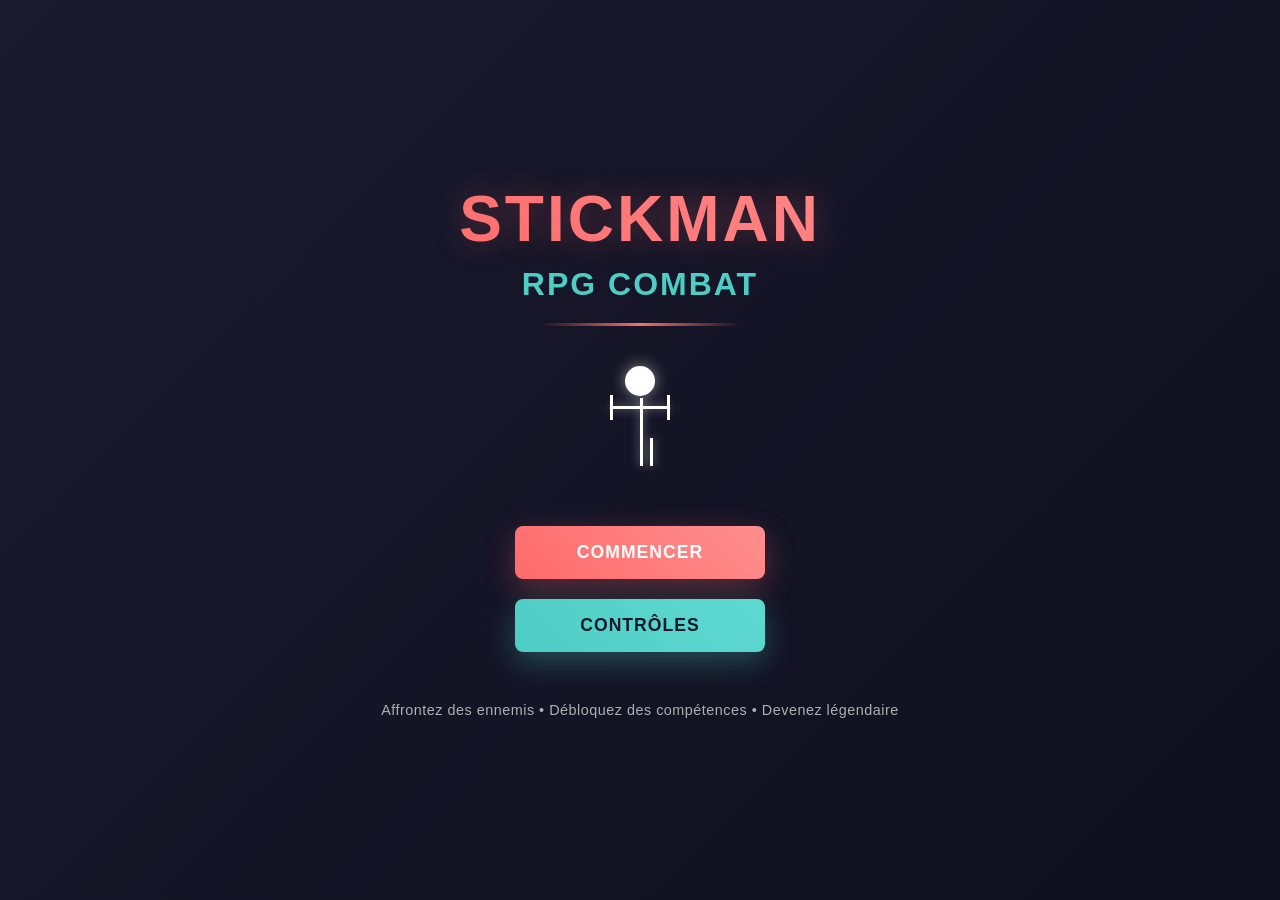
<file: Index.html>
<!DOCTYPE html>
<html lang="fr">
<head>
    <meta charset="UTF-8">
    <meta name="viewport" content="width=device-width, initial-scale=1.0">
    <title>Stickman RPG Combat</title>
    <link rel="stylesheet" href="./styles/Menu.css">
</head>
<body>
    <div id="homeScreen" class="screen active">
        <div class="home-container">
            <div class="game-title">
                <h1>STICKMAN</h1>
                <h2>RPG COMBAT</h2>
                <div class="title-decoration"></div>
            </div>
            <div class="stickman-hero">
                <div class="stickman">
                    <div class="head"></div>
                    <div class="body"></div>
                    <div class="arms">
                        <div class="arm left"></div>
                        <div class="arm right"></div>
                    </div>
                    <div class="legs">
                        <div class="leg left"></div>
                        <div class="leg right"></div>
                    </div>
                </div>
            </div>
            <div class="menu-buttons">
                <button id="startBtn" class="btn btn-primary"><span>COMMENCER</span></button>
                <button id="instructionsBtn" class="btn btn-secondary"><span>CONTRÔLES</span></button>
            </div>
            <div class="footer-text">
                <p>Affrontez des ennemis • Débloquez des compétences • Devenez légendaire</p>
            </div>
        </div>
    </div>

    <div id="mainMenu" class="screen">
        <div class="menu-container">
            <h1>MENU PRINCIPAL</h1>
            <div class="menu-options">
                <button id="resumeBtn"   class="btn btn-primary">Reprendre</button>
                <button id="campaignBtn" class="btn btn-primary">Campagne</button>
                <button id="newGameBtn"  class="btn btn-primary">Nouvelle Partie</button>
                <button id="skillsBtn"   class="btn btn-secondary">Compétences</button>
                <button id="backToHomeBtn" class="btn btn-secondary">Accueil</button>
            </div>
        </div>
    </div>

    <div id="instructionsScreen" class="screen">
        <div class="instructions-container">
            <h1>CONTRÔLES</h1>
            <div class="instructions-content">
                <div class="instruction-item">
                    <h3>Déplacement</h3>
                    <p>Flèches ← → ou Q / D</p>
                </div>
                <div class="instruction-item">
                    <h3>Attaque corps à corps</h3>
                    <p>A ou Espace</p>
                </div>
                <div class="instruction-item">
                    <h3>Projectile</h3>
                    <p>E</p>
                </div>
                <div class="instruction-item">
                    <h3>Défense</h3>
                    <p>S (maintenir)</p>
                </div>
            </div>
            <button id="backFromInstructionsBtn" class="btn btn-secondary">Retour</button>
        </div>
    </div>

    <div id="levelsScreen" class="screen">
        <div class="levels-container">
            <h1>CHOISIR UN NIVEAU</h1>
            <div id="levels-grid" class="levels-grid"></div>
            <button id="backFromLevelsBtn" class="btn btn-secondary">Retour</button>
        </div>
    </div>

    <script type="module" src="./scripts/Menu.js"></script>
</body>
</html>
</file>
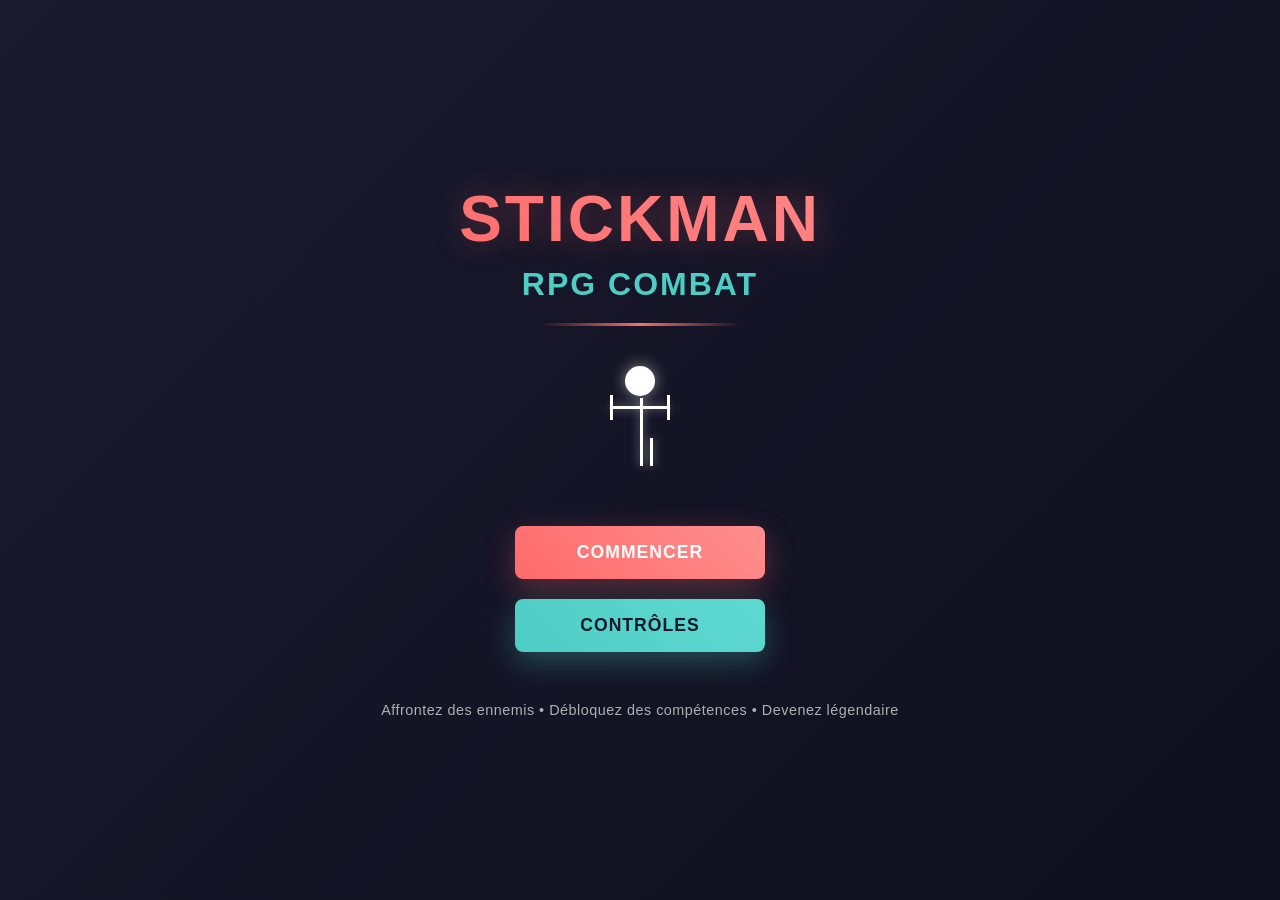
<file: index.html>
<!DOCTYPE html>
<html lang="fr">
<head>
    <meta charset="UTF-8">
    <meta name="viewport" content="width=device-width, initial-scale=1.0">
    <title>Stickman RPG Combat</title>
    <link rel="stylesheet" href="./styles/main.css">
</head>
<body>
    <div id="homeScreen" class="screen active">
        <div class="home-container">
            <div class="game-title">
                <h1>STICKMAN</h1>
                <h2>RPG COMBAT</h2>
                <div class="title-decoration"></div>
            </div>
            <div class="stickman-hero">
                <div class="stickman">
                    <div class="head"></div>
                    <div class="body"></div>
                    <div class="arms">
                        <div class="arm left"></div>
                        <div class="arm right"></div>
                    </div>
                    <div class="legs">
                        <div class="leg left"></div>
                        <div class="leg right"></div>
                    </div>
                </div>
            </div>
            <div class="menu-buttons">
                <button id="startBtn" class="btn btn-primary"><span>COMMENCER</span></button>
                <button id="instructionsBtn" class="btn btn-secondary"><span>CONTRÔLES</span></button>
            </div>
            <div class="footer-text">
                <p>Affrontez des ennemis • Débloquez des compétences • Devenez légendaire</p>
            </div>
        </div>
    </div>

    <div id="mainMenu" class="screen">
        <div class="menu-container">
            <h1>MENU PRINCIPAL</h1>
            <div class="menu-options">
                <button id="resumeBtn"   class="btn btn-primary">Reprendre</button>
                <button id="campaignBtn" class="btn btn-primary">Campagne</button>
                <button id="newGameBtn"  class="btn btn-primary">Nouvelle Partie</button>
                <button id="skillsBtn"   class="btn btn-secondary">Compétences</button>
                <button id="backToHomeBtn" class="btn btn-secondary">Accueil</button>
            </div>
        </div>
    </div>

    <div id="instructionsScreen" class="screen">
        <div class="instructions-container">
            <h1>CONTRÔLES</h1>
            <div class="instructions-content">
                <div class="instruction-item">
                    <h3>Déplacement</h3>
                    <p>Flèches ← → ou Q / D</p>
                </div>
                <div class="instruction-item">
                    <h3>Attaque corps à corps</h3>
                    <p>A ou Espace</p>
                </div>
                <div class="instruction-item">
                    <h3>Projectile</h3>
                    <p>E</p>
                </div>
                <div class="instruction-item">
                    <h3>Défense</h3>
                    <p>S (maintenir)</p>
                </div>
            </div>
            <button id="backFromInstructionsBtn" class="btn btn-secondary">Retour</button>
        </div>
    </div>

    <div id="levelsScreen" class="screen">
        <div class="levels-container">
            <h1>CHOISIR UN NIVEAU</h1>
            <div id="levels-grid" class="levels-grid"></div>
            <button id="backFromLevelsBtn" class="btn btn-secondary">Retour</button>
        </div>
    </div>

    <script type="module" src="./scripts/main.js"></script>
</body>
</html>
</file>
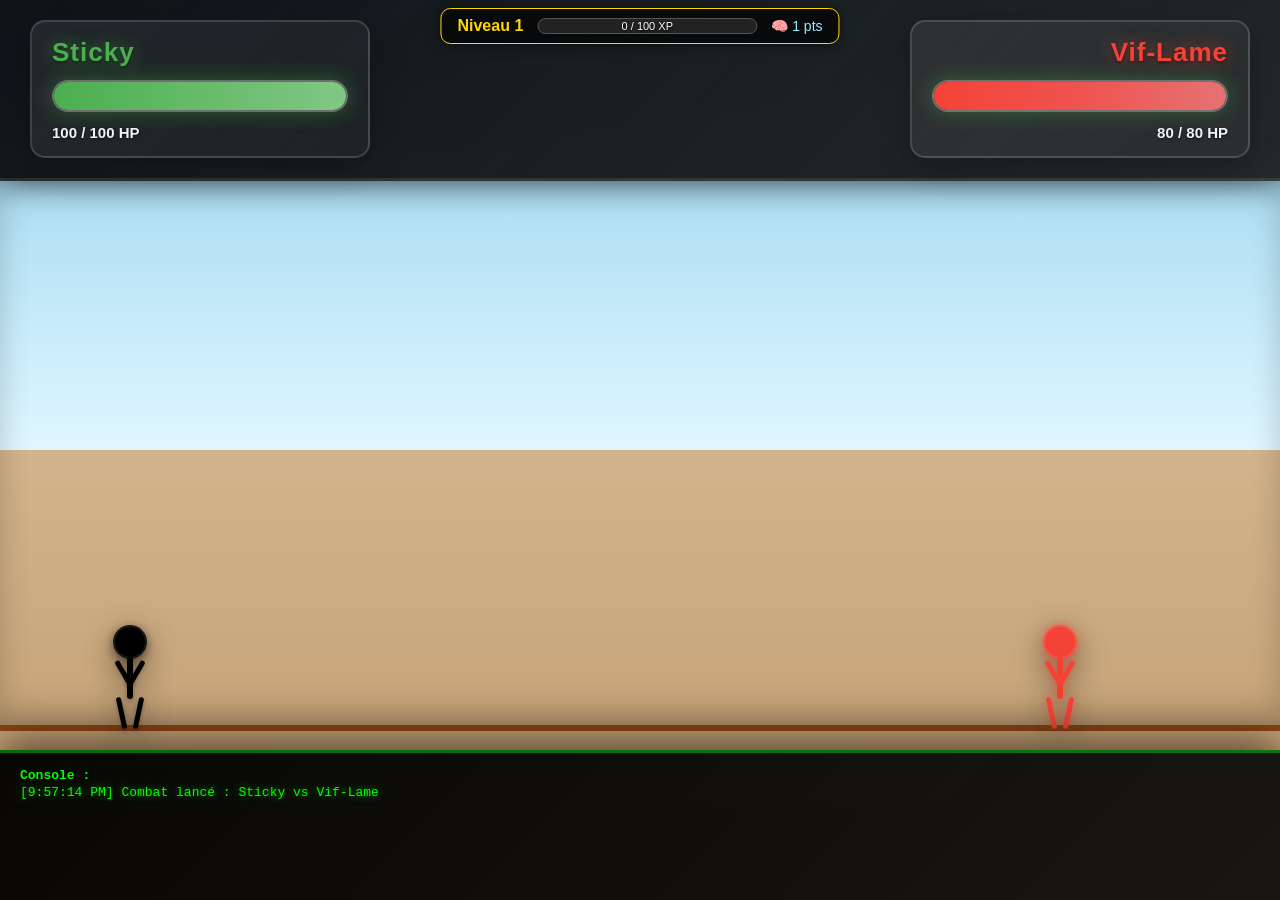
<file: Fight.html>
<!DOCTYPE html>
<html lang="fr">
<head>
    <meta charset="UTF-8">
    <meta name="viewport" content="width=device-width, initial-scale=1.0">
    <title>Stickman RPG - Combat Arena</title>
    <link rel="stylesheet" href="./styles/Fight.css">
</head>
<body>
    <!-- ===== HUD du joueur (NIVEAU + XP) ===== -->
    <!-- Toujours visible pendant le combat → feedback RPG immédiat -->
    <div id="rpg-hud">
        <div class="rpg-level">Niveau <span id="rpg-level-num">1</span></div>
        <div class="rpg-xp-container" title="Expérience">
            <div id="rpg-xp-bar" class="rpg-xp-bar"></div>
            <div id="rpg-xp-text" class="rpg-xp-text">0 / 100 XP</div>
        </div>
        <div class="rpg-points">🧠 <span id="rpg-points-num">1</span> pts</div>
    </div>

    <!-- HUD de combat (PV) -->
    <div id="combat-hud">
        <div class="player-info">
            <h2 id="player-name">Sticky</h2>
            <div class="health-bar-container">
                <div id="player-health-bar" class="health-bar"></div>
            </div>
            <p id="player-hp-text">100 / 100 HP</p>
        </div>
        <div class="enemy-info">
            <h2 id="enemy-name">Ennemi</h2>
            <div class="health-bar-container">
                <div id="enemy-health-bar" class="health-bar"></div>
            </div>
            <p id="enemy-hp-text">100 / 100 HP</p>
        </div>
    </div>

    <!-- Arène -->
    <div id="arena">
        <div id="player-character" class="character">
            <div class="stickman">
                <div class="head"></div>
                <div class="body"></div>
                <div class="arm-left"></div>
                <div class="arm-right"></div>
                <div class="leg-left"></div>
                <div class="leg-right"></div>
            </div>
        </div>
        <div id="enemy-character" class="character enemy">
            <div class="stickman">
                <div class="head"></div>
                <div class="body"></div>
                <div class="arm-left"></div>
                <div class="arm-right"></div>
                <div class="leg-left"></div>
                <div class="leg-right"></div>
            </div>
        </div>
        <div id="projectiles-container"></div>
    </div>

    <!-- Console de debug -->
    <div id="debug-console">
        <h4>Console :</h4>
        <div id="console-output"></div>
    </div>

    <script type="module" src="./scripts/Bullring.js"></script>
</body>
</html>
</file>
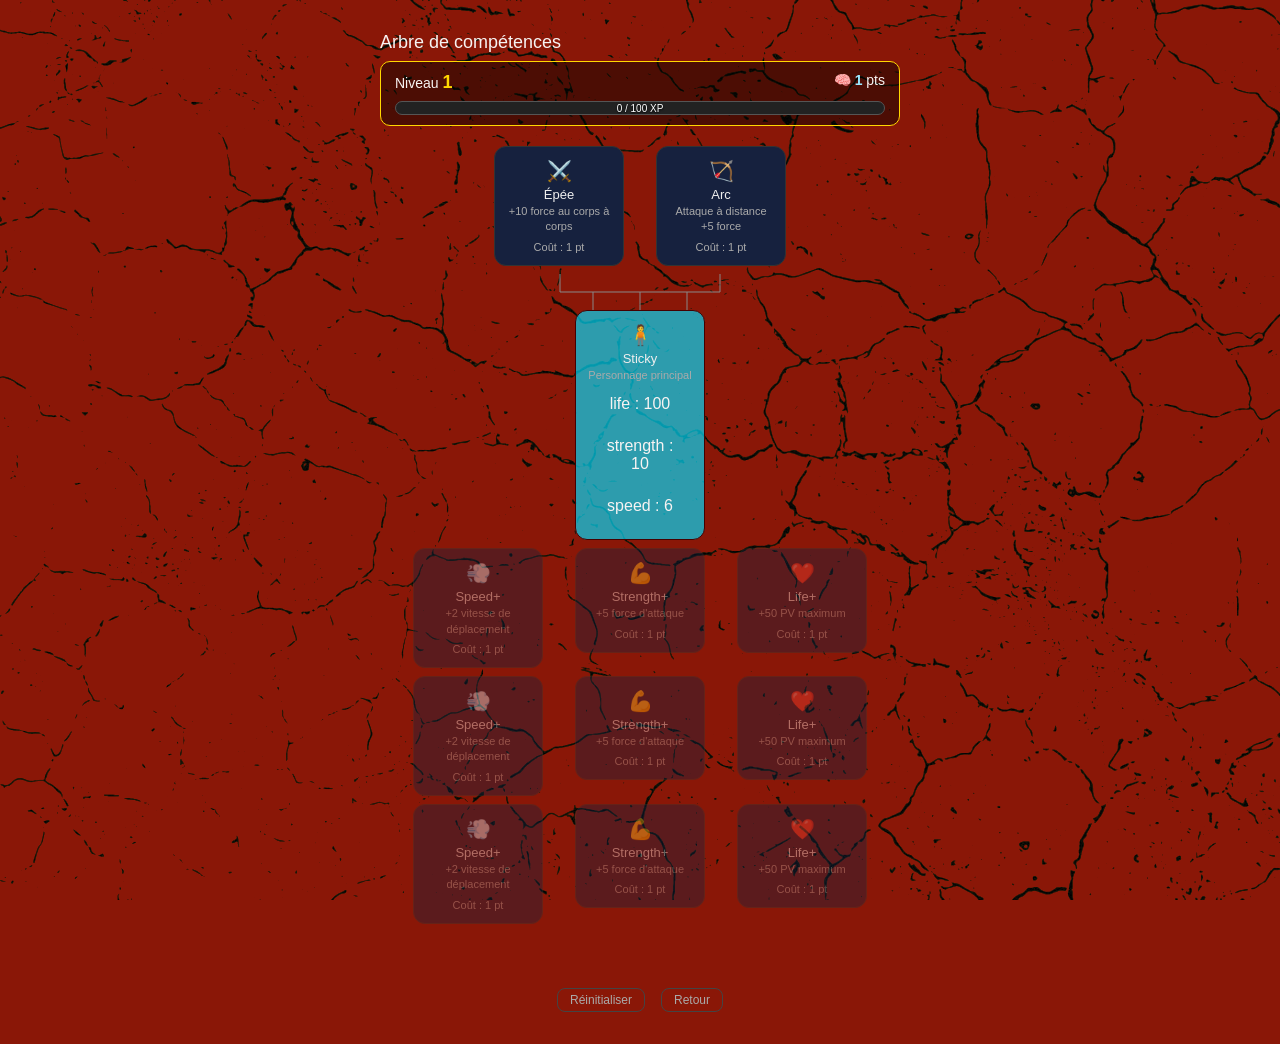
<file: Skills.html>
<!DOCTYPE html>
<html lang="fr">
<head>
    <meta charset="UTF-8">
    <title>Arbre de compétences</title>
    <link rel="stylesheet" href="./styles/Skills.css">
</head>
<body>
    <div class="skill-tree">
        <h2>Arbre de compétences</h2>

        <!-- ===== Bandeau RPG : Niveau + barre d'XP + points ===== -->
        <div class="rpg-status">
            <div class="rpg-status-line">
                <span class="rpg-status-level">Niveau <b id="status-level">1</b></span>
                <span class="rpg-status-pts">🧠 <b id="pts-display">1</b> pts</span>
            </div>
            <div class="rpg-status-xp">
                <div id="status-xp-bar" class="rpg-status-xp-bar"></div>
                <div id="status-xp-text" class="rpg-status-xp-text">0 / 100 XP</div>
            </div>
        </div>

        <div class="row">
            <div class="node">
                <div class="card card-epee" id="card-epee" onclick="tryUnlock('epee')">
                    <div class="card-icon">⚔️</div>
                    <div class="card-name">Épée</div>
                    <div class="card-desc">+10 force au corps à corps</div>
                    <div class="card-cost cost-epee" id="cost-epee">Coût : 1 pt</div>
                </div>
            </div>
            <div class="node">
                <div class="card card-arc" id="card-arc" onclick="tryUnlock('arc')">
                    <div class="card-icon">🏹</div>
                    <div class="card-name">Arc</div>
                    <div class="card-desc">Attaque à distance +5 force</div>
                    <div class="card-cost cost-arc" id="cost-arc">Coût : 1 pt</div>
                </div>
            </div>
        </div>

        <svg class="svg-conn" width="320" height="36" viewBox="0 0 320 36">
            <line x1="80"  y1="0"  x2="80"  y2="18" stroke="#888" stroke-width="1"/>
            <line x1="240" y1="0"  x2="240" y2="18" stroke="#888" stroke-width="1"/>
            <line x1="80"  y1="18" x2="113" y2="18" stroke="#888" stroke-width="1"/>
            <line x1="207" y1="18" x2="240" y2="18" stroke="#888" stroke-width="1"/>
            <line x1="113" y1="18" x2="113" y2="36" stroke="#888" stroke-width="1"/>
            <line x1="160" y1="18" x2="160" y2="36" stroke="#888" stroke-width="1"/>
            <line x1="207" y1="18" x2="207" y2="36" stroke="#888" stroke-width="1"/>
            <line x1="113" y1="18" x2="207" y2="18" stroke="#888" stroke-width="1"/>
        </svg>

        <div class="row">
            <div class="node">
                <div class="card player" id="card-player">
                    <div class="card-icon">🧍</div>
                    <div class="card-name" id="player-name"></div>
                    <div class="card-desc">Personnage principal</div>
                    <div class="card-stat">life : <span id="player-life"></span></div>
                    <div class="card-stat">strength : <span id="player-strength"></span></div>
                    <div class="card-stat">speed : <span id="player-speed"></span></div>
                </div>
            </div>
        </div>

        <div class="row">
            <div class="node">
                <div class="card locked card-speed1" onclick="tryUnlock('speed1')">
                    <div class="card-icon">💨</div>
                    <div class="card-name">Speed+</div>
                    <div class="card-desc">+2 vitesse de déplacement</div>
                    <div class="card-cost cost-speed1">Coût : 1 pt</div>
                </div>
            </div>
            <div class="node">
                <div class="card locked card-strength1" onclick="tryUnlock('strength1')">
                    <div class="card-icon">💪</div>
                    <div class="card-name">Strength+</div>
                    <div class="card-desc">+5 force d'attaque</div>
                    <div class="card-cost cost-strength1">Coût : 1 pt</div>
                </div>
            </div>
            <div class="node">
                <div class="card locked card-life1" onclick="tryUnlock('life1')">
                    <div class="card-icon">❤️</div>
                    <div class="card-name">Life+</div>
                    <div class="card-desc">+50 PV maximum</div>
                    <div class="card-cost cost-life1">Coût : 1 pt</div>
                </div>
            </div>
        </div>

        <div class="row">
            <div class="node">
                <div class="card locked card-speed2" onclick="tryUnlock('speed2')">
                    <div class="card-icon">💨</div>
                    <div class="card-name">Speed+</div>
                    <div class="card-desc">+2 vitesse de déplacement</div>
                    <div class="card-cost cost-speed2">Coût : 1 pt</div>
                </div>
            </div>
            <div class="node">
                <div class="card locked card-strength2" onclick="tryUnlock('strength2')">
                    <div class="card-icon">💪</div>
                    <div class="card-name">Strength+</div>
                    <div class="card-desc">+5 force d'attaque</div>
                    <div class="card-cost cost-strength2">Coût : 1 pt</div>
                </div>
            </div>
            <div class="node">
                <div class="card locked card-life2" onclick="tryUnlock('life2')">
                    <div class="card-icon">❤️</div>
                    <div class="card-name">Life+</div>
                    <div class="card-desc">+50 PV maximum</div>
                    <div class="card-cost cost-life2">Coût : 1 pt</div>
                </div>
            </div>
        </div>

        <div class="row">
            <div class="node">
                <div class="card locked card-speed3" onclick="tryUnlock('speed3')">
                    <div class="card-icon">💨</div>
                    <div class="card-name">Speed+</div>
                    <div class="card-desc">+2 vitesse de déplacement</div>
                    <div class="card-cost cost-speed3">Coût : 1 pt</div>
                </div>
            </div>
            <div class="node">
                <div class="card locked card-strength3" onclick="tryUnlock('strength3')">
                    <div class="card-icon">💪</div>
                    <div class="card-name">Strength+</div>
                    <div class="card-desc">+5 force d'attaque</div>
                    <div class="card-cost cost-strength3">Coût : 1 pt</div>
                </div>
            </div>
            <div class="node">
                <div class="card locked card-life3" onclick="tryUnlock('life3')">
                    <div class="card-icon">❤️</div>
                    <div class="card-name">Life+</div>
                    <div class="card-desc">+50 PV maximum</div>
                    <div class="card-cost cost-life3">Coût : 1 pt</div>
                </div>
            </div>
        </div>
        <div class="msg" id="msg"></div>
            <div style="text-align:center; display:flex; gap:1rem; justify-content:center; margin-top:1rem;">
                <button class="reset-btn" onclick="resetTree()">Réinitialiser</button>
                <button class="reset-btn" onclick="window.location.href='./Index.html'">Retour</button>
            </div>
    </div>

    <script type="module" src="./scripts/Skills_shadow.js"></script>
</body>
</html>
</file>
<file: styles/Menu.css>
* {
    margin: 0;
    padding: 0;
    box-sizing: border-box;
}

:root {
    --primary-color: #ff6b6b;
    --secondary-color: #4ecdc4;
    --dark-bg: #1a1a2e;
    --darker-bg: #0f0f1e;
    --text-light: #ffffff;
    --text-gray: #b0b0b0;
    --success-color: #51cf66;
    --danger-color: #ff6b6b;
    --transition: all 0.3s cubic-bezier(0.25, 0.46, 0.45, 0.94);
}

html, body {
    width: 100%;
    height: 100%;
    overflow: hidden;
    font-family: 'Arial', sans-serif;
    background: linear-gradient(135deg, var(--dark-bg) 0%, var(--darker-bg) 100%);
    color: var(--text-light);
}

/* SYSTÈME D'ÉCRANS */
.screen {
    position: fixed;
    top: 0;
    left: 0;
    width: 100%;
    height: 100%;
    display: none;
    justify-content: center;
    align-items: center;
    background: linear-gradient(135deg, var(--dark-bg) 0%, var(--darker-bg) 100%);
    z-index: 10;
}

.screen.active {
    display: flex;
}

/* ÉCRAN D'ACCUEIL */
.home-container {
    text-align: center;
    animation: fadeInDown 0.8s ease-out;
}

.game-title {
    margin-bottom: 40px;
}

.game-title h1 {
    font-size: 4rem;
    font-weight: 900;
    background: linear-gradient(45deg, #ff6b6b, #ff8e8e);
    -webkit-background-clip: text;
    -webkit-text-fill-color: transparent;
    background-clip: text;
    text-shadow: 0 0 30px rgba(255, 107, 107, 0.3);
    letter-spacing: 3px;
    animation: pulse 2s ease-in-out infinite;
}

.game-title h2 {
    font-size: 2rem;
    color: var(--secondary-color);
    letter-spacing: 2px;
    margin-top: 10px;
    font-weight: 700;
}

.title-decoration {
    width: 200px;
    height: 3px;
    background: linear-gradient(90deg, transparent, var(--primary-color), transparent);
    margin: 20px auto;
    animation: slideRight 1s ease-out;
}

/* STICKMAN ANIMATION */
.stickman-hero {
    margin: 30px 0 40px 0;
    display: flex;
    justify-content: center;
}

.stickman {
    position: relative;
    width: 80px;
    height: 120px;
}

.stickman .head {
    position: absolute;
    width: 30px;
    height: 30px;
    background: var(--text-light);
    border-radius: 50%;
    top: 0;
    left: 25px;
    box-shadow: 0 0 15px rgba(255, 255, 255, 0.5);
}

.stickman .body {
    position: absolute;
    width: 3px;
    height: 40px;
    background: var(--text-light);
    top: 32px;
    left: 40px;
    box-shadow: 0 0 10px rgba(255, 255, 255, 0.5);
}

.stickman .arms {
    position: absolute;
    width: 60px;
    height: 3px;
    background: var(--text-light);
    top: 40px;
    left: 10px;
    box-shadow: 0 0 10px rgba(255, 255, 255, 0.5);
}

.stickman .arm {
    position: absolute;
    width: 3px;
    height: 25px;
    background: var(--text-light);
    top: -11px;
}

.stickman .arm.left {
    left: 0;
    transform-origin: center top;
    animation: armSwingLeft 1s ease-in-out infinite;
}

.stickman .arm.right {
    right: 0;
    transform-origin: center top;
    animation: armSwingRight 1s ease-in-out infinite;
}

.stickman .legs {
    position: absolute;
    top: 72px;
    left: 40px;
}

.stickman .leg {
    position: absolute;
    width: 3px;
    height: 28px;
    background: var(--text-light);
    left: 0;
    box-shadow: 0 0 10px rgba(255, 255, 255, 0.5);
}

.stickman .leg.left {
    transform-origin: top center;
    animation: legKickLeft 1s ease-in-out infinite;
}

.stickman .leg.right {
    left: 10px;
    transform-origin: top center;
    animation: legKickRight 1s ease-in-out infinite;
}

/* Animation des membres */
@keyframes armSwingLeft {
    0%, 100% { transform: rotate(0deg); }
    50% { transform: rotate(-35deg); }
}

@keyframes armSwingRight {
    0%, 100% { transform: rotate(0deg); }
    50% { transform: rotate(35deg); }
}

@keyframes legKickLeft {
    0%, 100% { transform: rotate(0deg); }
    50% { transform: rotate(-20deg); }
}

@keyframes legKickRight {
    0%, 100% { transform: rotate(0deg); }
    50% { transform: rotate(20deg); }
}

/* BOUTONS */
.menu-buttons {
    margin: 40px 0;
    display: flex;
    flex-direction: column;
    gap: 20px;
    align-items: center;
}

.btn {
    padding: 16px 40px;
    font-size: 1.1rem;
    font-weight: 700;
    border: none;
    border-radius: 8px;
    cursor: pointer;
    transition: var(--transition);
    letter-spacing: 1px;
    position: relative;
    overflow: hidden;
    min-width: 250px;
    text-transform: uppercase;
}

.btn::before {
    content: '';
    position: absolute;
    top: 0;
    left: -100%;
    width: 100%;
    height: 100%;
    background: rgba(255, 255, 255, 0.2);
    transition: left 0.3s ease;
    z-index: -1;
}

.btn:hover::before {
    left: 100%;
}

.btn-primary {
    background: linear-gradient(45deg, var(--primary-color), #ff8e8e);
    color: white;
    box-shadow: 0 10px 30px rgba(255, 107, 107, 0.3);
}

.btn-primary:hover {
    transform: translateY(-3px);
    box-shadow: 0 15px 40px rgba(255, 107, 107, 0.5);
}

.btn-primary:active {
    transform: translateY(-1px);
}

.btn-secondary {
    background: linear-gradient(45deg, var(--secondary-color), #5ed9d1);
    color: var(--dark-bg);
    box-shadow: 0 10px 30px rgba(78, 205, 196, 0.3);
}

.btn-secondary:hover {
    transform: translateY(-3px);
    box-shadow: 0 15px 40px rgba(78, 205, 196, 0.5);
}

.btn-secondary:active {
    transform: translateY(-1px);
}

.btn span {
    position: relative;
    z-index: 1;
}

/* TEXTE DE PIED */
.footer-text {
    margin-top: 50px;
    color: var(--text-gray);
    font-size: 0.9rem;
    letter-spacing: 0.5px;
}

.footer-text p {
    animation: fadeIn 1.5s ease-out;
}

/* MENU PRINCIPAL */
.menu-container {
    text-align: center;
    background: rgba(26, 26, 46, 0.8);
    padding: 50px;
    border-radius: 15px;
    border: 2px solid var(--secondary-color);
    box-shadow: 0 25px 50px rgba(0, 0, 0, 0.5);
    animation: zoomIn 0.4s ease-out;
}

.menu-container h1 {
    font-size: 3rem;
    margin-bottom: 40px;
    color: var(--secondary-color);
    letter-spacing: 2px;
}

.menu-options {
    display: flex;
    flex-direction: column;
    gap: 15px;
    margin-top: 30px;
}

.menu-options .btn {
    min-width: 280px;
}

/* ÉCRAN DE JEU */
.game-header {
    position: absolute;
    top: 20px;
    left: 20px;
    right: 20px;
    display: flex;
    justify-content: space-between;
    z-index: 5;
}

.player-info, .enemy-info {
    flex: 1;
    background: rgba(0, 0, 0, 0.6);
    padding: 15px;
    border-radius: 8px;
    border: 2px solid var(--secondary-color);
}

.player-info {
    margin-right: 10px;
}

.enemy-info {
    margin-left: 10px;
    text-align: right;
}

.player-info h3, .enemy-info h3 {
    font-size: 1.2rem;
    margin-bottom: 8px;
}

.health-bar {
    width: 100%;
    height: 20px;
    background: rgba(0, 0, 0, 0.5);
    border-radius: 10px;
    overflow: hidden;
    margin: 8px 0;
    border: 1px solid var(--text-gray);
}

.health-fill {
    height: 100%;
    width: 100%;
    background: linear-gradient(90deg, var(--success-color), #51cf66);
    transition: width 0.3s ease;
}

.player-info p, .enemy-info p {
    font-size: 0.85rem;
    color: var(--text-gray);
}

.arena {
    width: 100%;
    height: 100%;
    position: relative;
    background: linear-gradient(180deg, rgba(78, 205, 196, 0.1) 0%, rgba(26, 26, 46, 0.9) 100%);
    display: flex;
    align-items: center;
    justify-content: space-around;
    padding: 120px 40px 80px 40px;
}

.character {
    position: relative;
    display: flex;
    justify-content: center;
    align-items: flex-end;
    height: 200px;
}

.player-char .stickman {
    width: 100px;
    height: 150px;
}

.player-char .stickman .head {
    width: 40px;
    height: 40px;
    left: 30px;
}

.player-char .stickman .body {
    height: 50px;
    left: 49px;
}

.player-char .stickman .arms {
    width: 80px;
    top: 50px;
    left: 10px;
}

.player-char .stickman .arm {
    height: 35px;
}

.player-char .stickman .leg {
    height: 40px;
}

.enemy-char .stickman {
    width: 100px;
    height: 150px;
    opacity: 0.8;
}

.enemy-char .stickman .head {
    background: var(--danger-color);
    box-shadow: 0 0 20px rgba(255, 107, 107, 0.6);
}

.enemy-char .stickman .body {
    background: var(--danger-color);
}

.enemy-char .stickman .arms {
    background: var(--danger-color);
}

.enemy-char .stickman .arm {
    background: var(--danger-color);
}

.enemy-char .stickman .leg {
    background: var(--danger-color);
}

.damage-display {
    position: absolute;
    font-size: 2rem;
    font-weight: bold;
    color: var(--danger-color);
    pointer-events: none;
    text-shadow: 0 0 10px rgba(255, 107, 107, 0.8);
}

/* CONTRÔLES DE JEU */
.game-controls {
    position: absolute;
    bottom: 20px;
    left: 50%;
    transform: translateX(-50%);
    display: grid;
    grid-template-columns: repeat(3, 120px);
    gap: 10px;
    z-index: 5;
}

.control-btn {
    padding: 12px;
    background: rgba(78, 205, 196, 0.8);
    color: var(--dark-bg);
    border: none;
    border-radius: 6px;
    cursor: pointer;
    font-weight: 600;
    font-size: 0.85rem;
    transition: var(--transition);
}

.control-btn:hover {
    background: var(--secondary-color);
    transform: scale(1.05);
}

.control-btn:active {
    transform: scale(0.98);
}

.control-btn.btn-secondary {
    background: rgba(255, 107, 107, 0.8);
    color: white;
    grid-column: 1 / -1;
}

.control-btn.btn-secondary:hover {
    background: var(--primary-color);
}

/* ÉCRAN DE RÉSULTAT */
.result-container {
    background: rgba(26, 26, 46, 0.95);
    padding: 60px;
    border-radius: 20px;
    border: 3px solid var(--secondary-color);
    text-align: center;
    max-width: 500px;
    animation: zoomIn 0.5s ease-out;
}

.result-container h1 {
    font-size: 3rem;
    margin-bottom: 30px;
    letter-spacing: 2px;
}

.result-container h1.victory {
    background: linear-gradient(45deg, var(--success-color), #69db7c);
    -webkit-background-clip: text;
    -webkit-text-fill-color: transparent;
    background-clip: text;
}

.result-container h1.defeat {
    background: linear-gradient(45deg, var(--danger-color), #ff8e8e);
    -webkit-background-clip: text;
    -webkit-text-fill-color: transparent;
    background-clip: text;
}

.result-content {
    margin: 30px 0;
}

.result-content p {
    font-size: 1.1rem;
    margin: 15px 0;
    color: var(--text-gray);
}

.xp-gained {
    background: rgba(78, 205, 196, 0.2);
    padding: 20px;
    border-radius: 10px;
    margin: 20px 0;
    border: 1px solid var(--secondary-color);
}

.xp-gained p {
    font-size: 1.3rem;
    color: var(--secondary-color);
    font-weight: bold;
}

.result-buttons {
    display: flex;
    flex-direction: column;
    gap: 15px;
    margin-top: 30px;
}

.result-buttons .btn {
    min-width: 100%;
}

/* ÉCRAN COMPÉTENCES */
.skills-container {
    background: rgba(26, 26, 46, 0.9);
    padding: 40px;
    border-radius: 15px;
    border: 2px solid var(--secondary-color);
    max-width: 600px;
    animation: zoomIn 0.4s ease-out;
}

.skills-container h1 {
    text-align: center;
    margin-bottom: 30px;
    color: var(--secondary-color);
    font-size: 2.5rem;
}

.skills-list {
    display: grid;
    gap: 15px;
    margin: 30px 0;
}

.skill-item {
    background: rgba(0, 0, 0, 0.4);
    padding: 20px;
    border-radius: 8px;
    border-left: 4px solid var(--primary-color);
    transition: var(--transition);
}

.skill-item:hover {
    background: rgba(0, 0, 0, 0.6);
    transform: translateX(5px);
}

.skill-item h3 {
    color: var(--primary-color);
    margin-bottom: 8px;
}

.skill-item p {
    color: var(--text-gray);
    font-size: 0.9rem;
    margin: 5px 0;
}

.skill-points {
    display: flex;
    gap: 10px;
    margin-top: 10px;
}

.skill-points button {
    padding: 8px 15px;
    background: var(--secondary-color);
    color: var(--dark-bg);
    border: none;
    border-radius: 5px;
    cursor: pointer;
    font-weight: 600;
    font-size: 0.85rem;
    transition: var(--transition);
}

.skill-points button:hover {
    background: #5ed9d1;
    transform: scale(1.05);
}

/* ÉCRAN INSTRUCTIONS */
.instructions-container {
    background: rgba(26, 26, 46, 0.9);
    padding: 40px;
    border-radius: 15px;
    border: 2px solid var(--secondary-color);
    max-width: 600px;
    animation: zoomIn 0.4s ease-out;
}

.instructions-container h1 {
    text-align: center;
    margin-bottom: 30px;
    color: var(--secondary-color);
    font-size: 2.5rem;
}

.instructions-content {
    display: grid;
    gap: 20px;
    margin: 30px 0;
}

.instruction-item {
    background: rgba(0, 0, 0, 0.4);
    padding: 20px;
    border-radius: 8px;
    border-top: 3px solid var(--primary-color);
}

.instruction-item h3 {
    color: var(--primary-color);
    margin-bottom: 8px;
    font-size: 1.1rem;
}

.instruction-item p {
    color: var(--text-gray);
    font-size: 0.95rem;
}

/* ANIMATIONS */
@keyframes fadeIn {
    from {
        opacity: 0;
    }
    to {
        opacity: 1;
    }
}

@keyframes fadeInDown {
    from {
        opacity: 0;
        transform: translateY(-30px);
    }
    to {
        opacity: 1;
        transform: translateY(0);
    }
}

@keyframes slideRight {
    from {
        width: 0;
    }
    to {
        width: 200px;
    }
}

@keyframes pulse {
    0%, 100% {
        filter: drop-shadow(0 0 20px rgba(255, 107, 107, 0.3));
    }
    50% {
        filter: drop-shadow(0 0 30px rgba(255, 107, 107, 0.6));
    }
}

@keyframes zoomIn {
    from {
        opacity: 0;
        transform: scale(0.9);
    }
    to {
        opacity: 1;
        transform: scale(1);
    }
}

/* RESPONSIVE */
@media (max-width: 768px) {
    .game-title h1 {
        font-size: 2.5rem;
    }

    .game-title h2 {
        font-size: 1.3rem;
    }

    .menu-buttons {
        gap: 15px;
    }

    .btn {
        padding: 12px 30px;
        min-width: 200px;
        font-size: 0.95rem;
    }

    .game-controls {
        grid-template-columns: repeat(2, 100px);
        bottom: 10px;
        gap: 8px;
    }

    .game-header {
        flex-direction: column;
        top: 10px;
        left: 10px;
        right: 10px;
        gap: 10px;
    }

    .player-info {
        margin-right: 0;
    }

    .enemy-info {
        margin-left: 0;
    }

    .menu-container {
        padding: 30px;
    }

    .result-container {
        padding: 40px;
        max-width: 90%;
    }
}
</file>
<file: styles/main.css>
* {
    margin: 0;
    padding: 0;
    box-sizing: border-box;
}

:root {
    --primary-color: #ff6b6b;
    --secondary-color: #4ecdc4;
    --dark-bg: #1a1a2e;
    --darker-bg: #0f0f1e;
    --text-light: #ffffff;
    --text-gray: #b0b0b0;
    --success-color: #51cf66;
    --danger-color: #ff6b6b;
    --transition: all 0.3s cubic-bezier(0.25, 0.46, 0.45, 0.94);
}

html, body {
    width: 100%;
    height: 100%;
    overflow: hidden;
    font-family: 'Arial', sans-serif;
    background: linear-gradient(135deg, var(--dark-bg) 0%, var(--darker-bg) 100%);
    color: var(--text-light);
}

/* SYSTÈME D'ÉCRANS */
.screen {
    position: fixed;
    top: 0;
    left: 0;
    width: 100%;
    height: 100%;
    display: none;
    justify-content: center;
    align-items: center;
    background: linear-gradient(135deg, var(--dark-bg) 0%, var(--darker-bg) 100%);
    z-index: 10;
}

.screen.active {
    display: flex;
}

/* ÉCRAN D'ACCUEIL */
.home-container {
    text-align: center;
    animation: fadeInDown 0.8s ease-out;
}

.game-title {
    margin-bottom: 40px;
}

.game-title h1 {
    font-size: 4rem;
    font-weight: 900;
    background: linear-gradient(45deg, #ff6b6b, #ff8e8e);
    -webkit-background-clip: text;
    -webkit-text-fill-color: transparent;
    background-clip: text;
    text-shadow: 0 0 30px rgba(255, 107, 107, 0.3);
    letter-spacing: 3px;
    animation: pulse 2s ease-in-out infinite;
}

.game-title h2 {
    font-size: 2rem;
    color: var(--secondary-color);
    letter-spacing: 2px;
    margin-top: 10px;
    font-weight: 700;
}

.title-decoration {
    width: 200px;
    height: 3px;
    background: linear-gradient(90deg, transparent, var(--primary-color), transparent);
    margin: 20px auto;
    animation: slideRight 1s ease-out;
}

/* STICKMAN ANIMATION */
.stickman-hero {
    margin: 30px 0 40px 0;
    display: flex;
    justify-content: center;
}

.stickman {
    position: relative;
    width: 80px;
    height: 120px;
}

.stickman .head {
    position: absolute;
    width: 30px;
    height: 30px;
    background: var(--text-light);
    border-radius: 50%;
    top: 0;
    left: 25px;
    box-shadow: 0 0 15px rgba(255, 255, 255, 0.5);
}

.stickman .body {
    position: absolute;
    width: 3px;
    height: 40px;
    background: var(--text-light);
    top: 32px;
    left: 40px;
    box-shadow: 0 0 10px rgba(255, 255, 255, 0.5);
}

.stickman .arms {
    position: absolute;
    width: 60px;
    height: 3px;
    background: var(--text-light);
    top: 40px;
    left: 10px;
    box-shadow: 0 0 10px rgba(255, 255, 255, 0.5);
}

.stickman .arm {
    position: absolute;
    width: 3px;
    height: 25px;
    background: var(--text-light);
    top: -11px;
}

.stickman .arm.left {
    left: 0;
    transform-origin: center top;
    animation: armSwingLeft 1s ease-in-out infinite;
}

.stickman .arm.right {
    right: 0;
    transform-origin: center top;
    animation: armSwingRight 1s ease-in-out infinite;
}

.stickman .legs {
    position: absolute;
    top: 72px;
    left: 40px;
}

.stickman .leg {
    position: absolute;
    width: 3px;
    height: 28px;
    background: var(--text-light);
    left: 0;
    box-shadow: 0 0 10px rgba(255, 255, 255, 0.5);
}

.stickman .leg.left {
    transform-origin: top center;
    animation: legKickLeft 1s ease-in-out infinite;
}

.stickman .leg.right {
    left: 10px;
    transform-origin: top center;
    animation: legKickRight 1s ease-in-out infinite;
}

/* Animation des membres */
@keyframes armSwingLeft {
    0%, 100% { transform: rotate(0deg); }
    50% { transform: rotate(-35deg); }
}

@keyframes armSwingRight {
    0%, 100% { transform: rotate(0deg); }
    50% { transform: rotate(35deg); }
}

@keyframes legKickLeft {
    0%, 100% { transform: rotate(0deg); }
    50% { transform: rotate(-20deg); }
}

@keyframes legKickRight {
    0%, 100% { transform: rotate(0deg); }
    50% { transform: rotate(20deg); }
}

/* BOUTONS */
.menu-buttons {
    margin: 40px 0;
    display: flex;
    flex-direction: column;
    gap: 20px;
    align-items: center;
}

.btn {
    padding: 16px 40px;
    font-size: 1.1rem;
    font-weight: 700;
    border: none;
    border-radius: 8px;
    cursor: pointer;
    transition: var(--transition);
    letter-spacing: 1px;
    position: relative;
    overflow: hidden;
    min-width: 250px;
    text-transform: uppercase;
}

.btn::before {
    content: '';
    position: absolute;
    top: 0;
    left: -100%;
    width: 100%;
    height: 100%;
    background: rgba(255, 255, 255, 0.2);
    transition: left 0.3s ease;
    z-index: -1;
}

.btn:hover::before {
    left: 100%;
}

.btn-primary {
    background: linear-gradient(45deg, var(--primary-color), #ff8e8e);
    color: white;
    box-shadow: 0 10px 30px rgba(255, 107, 107, 0.3);
}

.btn-primary:hover {
    transform: translateY(-3px);
    box-shadow: 0 15px 40px rgba(255, 107, 107, 0.5);
}

.btn-primary:active {
    transform: translateY(-1px);
}

.btn-secondary {
    background: linear-gradient(45deg, var(--secondary-color), #5ed9d1);
    color: var(--dark-bg);
    box-shadow: 0 10px 30px rgba(78, 205, 196, 0.3);
}

.btn-secondary:hover {
    transform: translateY(-3px);
    box-shadow: 0 15px 40px rgba(78, 205, 196, 0.5);
}

.btn-secondary:active {
    transform: translateY(-1px);
}

.btn span {
    position: relative;
    z-index: 1;
}

/* TEXTE DE PIED */
.footer-text {
    margin-top: 50px;
    color: var(--text-gray);
    font-size: 0.9rem;
    letter-spacing: 0.5px;
}

.footer-text p {
    animation: fadeIn 1.5s ease-out;
}

/* MENU PRINCIPAL */
.menu-container {
    text-align: center;
    background: rgba(26, 26, 46, 0.8);
    padding: 50px;
    border-radius: 15px;
    border: 2px solid var(--secondary-color);
    box-shadow: 0 25px 50px rgba(0, 0, 0, 0.5);
    animation: zoomIn 0.4s ease-out;
}

.menu-container h1 {
    font-size: 3rem;
    margin-bottom: 40px;
    color: var(--secondary-color);
    letter-spacing: 2px;
}

.menu-options {
    display: flex;
    flex-direction: column;
    gap: 15px;
    margin-top: 30px;
}

.menu-options .btn {
    min-width: 280px;
}

/* ÉCRAN DE JEU */
.game-header {
    position: absolute;
    top: 20px;
    left: 20px;
    right: 20px;
    display: flex;
    justify-content: space-between;
    z-index: 5;
}

.player-info, .enemy-info {
    flex: 1;
    background: rgba(0, 0, 0, 0.6);
    padding: 15px;
    border-radius: 8px;
    border: 2px solid var(--secondary-color);
}

.player-info {
    margin-right: 10px;
}

.enemy-info {
    margin-left: 10px;
    text-align: right;
}

.player-info h3, .enemy-info h3 {
    font-size: 1.2rem;
    margin-bottom: 8px;
}

.health-bar {
    width: 100%;
    height: 20px;
    background: rgba(0, 0, 0, 0.5);
    border-radius: 10px;
    overflow: hidden;
    margin: 8px 0;
    border: 1px solid var(--text-gray);
}

.health-fill {
    height: 100%;
    width: 100%;
    background: linear-gradient(90deg, var(--success-color), #51cf66);
    transition: width 0.3s ease;
}

.player-info p, .enemy-info p {
    font-size: 0.85rem;
    color: var(--text-gray);
}

.arena {
    width: 100%;
    height: 100%;
    position: relative;
    background: linear-gradient(180deg, rgba(78, 205, 196, 0.1) 0%, rgba(26, 26, 46, 0.9) 100%);
    display: flex;
    align-items: center;
    justify-content: space-around;
    padding: 120px 40px 80px 40px;
}

.character {
    position: relative;
    display: flex;
    justify-content: center;
    align-items: flex-end;
    height: 200px;
}

.player-char .stickman {
    width: 100px;
    height: 150px;
}

.player-char .stickman .head {
    width: 40px;
    height: 40px;
    left: 30px;
}

.player-char .stickman .body {
    height: 50px;
    left: 49px;
}

.player-char .stickman .arms {
    width: 80px;
    top: 50px;
    left: 10px;
}

.player-char .stickman .arm {
    height: 35px;
}

.player-char .stickman .leg {
    height: 40px;
}

.enemy-char .stickman {
    width: 100px;
    height: 150px;
    opacity: 0.8;
}

.enemy-char .stickman .head {
    background: var(--danger-color);
    box-shadow: 0 0 20px rgba(255, 107, 107, 0.6);
}

.enemy-char .stickman .body {
    background: var(--danger-color);
}

.enemy-char .stickman .arms {
    background: var(--danger-color);
}

.enemy-char .stickman .arm {
    background: var(--danger-color);
}

.enemy-char .stickman .leg {
    background: var(--danger-color);
}

.damage-display {
    position: absolute;
    font-size: 2rem;
    font-weight: bold;
    color: var(--danger-color);
    pointer-events: none;
    text-shadow: 0 0 10px rgba(255, 107, 107, 0.8);
}

/* CONTRÔLES DE JEU */
.game-controls {
    position: absolute;
    bottom: 20px;
    left: 50%;
    transform: translateX(-50%);
    display: grid;
    grid-template-columns: repeat(3, 120px);
    gap: 10px;
    z-index: 5;
}

.control-btn {
    padding: 12px;
    background: rgba(78, 205, 196, 0.8);
    color: var(--dark-bg);
    border: none;
    border-radius: 6px;
    cursor: pointer;
    font-weight: 600;
    font-size: 0.85rem;
    transition: var(--transition);
}

.control-btn:hover {
    background: var(--secondary-color);
    transform: scale(1.05);
}

.control-btn:active {
    transform: scale(0.98);
}

.control-btn.btn-secondary {
    background: rgba(255, 107, 107, 0.8);
    color: white;
    grid-column: 1 / -1;
}

.control-btn.btn-secondary:hover {
    background: var(--primary-color);
}

/* ÉCRAN DE RÉSULTAT */
.result-container {
    background: rgba(26, 26, 46, 0.95);
    padding: 60px;
    border-radius: 20px;
    border: 3px solid var(--secondary-color);
    text-align: center;
    max-width: 500px;
    animation: zoomIn 0.5s ease-out;
}

.result-container h1 {
    font-size: 3rem;
    margin-bottom: 30px;
    letter-spacing: 2px;
}

.result-container h1.victory {
    background: linear-gradient(45deg, var(--success-color), #69db7c);
    -webkit-background-clip: text;
    -webkit-text-fill-color: transparent;
    background-clip: text;
}

.result-container h1.defeat {
    background: linear-gradient(45deg, var(--danger-color), #ff8e8e);
    -webkit-background-clip: text;
    -webkit-text-fill-color: transparent;
    background-clip: text;
}

.result-content {
    margin: 30px 0;
}

.result-content p {
    font-size: 1.1rem;
    margin: 15px 0;
    color: var(--text-gray);
}

.xp-gained {
    background: rgba(78, 205, 196, 0.2);
    padding: 20px;
    border-radius: 10px;
    margin: 20px 0;
    border: 1px solid var(--secondary-color);
}

.xp-gained p {
    font-size: 1.3rem;
    color: var(--secondary-color);
    font-weight: bold;
}

.result-buttons {
    display: flex;
    flex-direction: column;
    gap: 15px;
    margin-top: 30px;
}

.result-buttons .btn {
    min-width: 100%;
}

/* ÉCRAN COMPÉTENCES */
.skills-container {
    background: rgba(26, 26, 46, 0.9);
    padding: 40px;
    border-radius: 15px;
    border: 2px solid var(--secondary-color);
    max-width: 600px;
    animation: zoomIn 0.4s ease-out;
}

.skills-container h1 {
    text-align: center;
    margin-bottom: 30px;
    color: var(--secondary-color);
    font-size: 2.5rem;
}

.skills-list {
    display: grid;
    gap: 15px;
    margin: 30px 0;
}

.skill-item {
    background: rgba(0, 0, 0, 0.4);
    padding: 20px;
    border-radius: 8px;
    border-left: 4px solid var(--primary-color);
    transition: var(--transition);
}

.skill-item:hover {
    background: rgba(0, 0, 0, 0.6);
    transform: translateX(5px);
}

.skill-item h3 {
    color: var(--primary-color);
    margin-bottom: 8px;
}

.skill-item p {
    color: var(--text-gray);
    font-size: 0.9rem;
    margin: 5px 0;
}

.skill-points {
    display: flex;
    gap: 10px;
    margin-top: 10px;
}

.skill-points button {
    padding: 8px 15px;
    background: var(--secondary-color);
    color: var(--dark-bg);
    border: none;
    border-radius: 5px;
    cursor: pointer;
    font-weight: 600;
    font-size: 0.85rem;
    transition: var(--transition);
}

.skill-points button:hover {
    background: #5ed9d1;
    transform: scale(1.05);
}

/* ÉCRAN INSTRUCTIONS */
.instructions-container {
    background: rgba(26, 26, 46, 0.9);
    padding: 40px;
    border-radius: 15px;
    border: 2px solid var(--secondary-color);
    max-width: 600px;
    animation: zoomIn 0.4s ease-out;
}

.instructions-container h1 {
    text-align: center;
    margin-bottom: 30px;
    color: var(--secondary-color);
    font-size: 2.5rem;
}

.instructions-content {
    display: grid;
    gap: 20px;
    margin: 30px 0;
}

.instruction-item {
    background: rgba(0, 0, 0, 0.4);
    padding: 20px;
    border-radius: 8px;
    border-top: 3px solid var(--primary-color);
}

.instruction-item h3 {
    color: var(--primary-color);
    margin-bottom: 8px;
    font-size: 1.1rem;
}

.instruction-item p {
    color: var(--text-gray);
    font-size: 0.95rem;
}

/* ANIMATIONS */
@keyframes fadeIn {
    from {
        opacity: 0;
    }
    to {
        opacity: 1;
    }
}

@keyframes fadeInDown {
    from {
        opacity: 0;
        transform: translateY(-30px);
    }
    to {
        opacity: 1;
        transform: translateY(0);
    }
}

@keyframes slideRight {
    from {
        width: 0;
    }
    to {
        width: 200px;
    }
}

@keyframes pulse {
    0%, 100% {
        filter: drop-shadow(0 0 20px rgba(255, 107, 107, 0.3));
    }
    50% {
        filter: drop-shadow(0 0 30px rgba(255, 107, 107, 0.6));
    }
}

@keyframes zoomIn {
    from {
        opacity: 0;
        transform: scale(0.9);
    }
    to {
        opacity: 1;
        transform: scale(1);
    }
}

/* RESPONSIVE */
@media (max-width: 768px) {
    .game-title h1 {
        font-size: 2.5rem;
    }

    .game-title h2 {
        font-size: 1.3rem;
    }

    .menu-buttons {
        gap: 15px;
    }

    .btn {
        padding: 12px 30px;
        min-width: 200px;
        font-size: 0.95rem;
    }

    .game-controls {
        grid-template-columns: repeat(2, 100px);
        bottom: 10px;
        gap: 8px;
    }

    .game-header {
        flex-direction: column;
        top: 10px;
        left: 10px;
        right: 10px;
        gap: 10px;
    }

    .player-info {
        margin-right: 0;
    }

    .enemy-info {
        margin-left: 0;
    }

    .menu-container {
        padding: 30px;
    }

    .result-container {
        padding: 40px;
        max-width: 90%;
    }
}

/* ========== Écran de sélection de niveau ========== */
.levels-container { max-width: 1100px; }
.levels-grid {
    display: grid;
    grid-template-columns: repeat(auto-fit, minmax(220px, 1fr));
    gap: 18px;
    margin: 24px 0;
}
.level-card {
    background: linear-gradient(135deg, #2a2a3e, #1a1a2e);
    border: 2px solid #444;
    border-radius: 14px;
    padding: 18px;
    text-align: center;
    color: #fff;
    transition: transform .2s, border-color .2s, box-shadow .2s;
}
.level-card:hover:not(.locked) {
    transform: translateY(-4px);
    border-color: #FFD700;
    box-shadow: 0 8px 24px rgba(255, 215, 0, .25);
}
.level-card.locked { opacity: .55; filter: grayscale(.7); }
.level-card .level-id {
    display: inline-block; padding: 4px 10px; margin-bottom: 8px;
    background: #FFD700; color: #1a1a2e; border-radius: 999px;
    font-weight: 700; font-size: .85rem;
}
.level-card h3 { margin: 6px 0; font-size: 1.05rem; }
.level-card .level-desc { font-size: .85rem; opacity: .8; min-height: 38px; }
.level-card .level-badges { font-size: 1.4rem; margin: 10px 0; letter-spacing: 4px; }
.level-card button { width: 100%; }
</file>
<file: styles/Fight.css>
/*RESET & BASE*/
 
* {
    margin: 0;
    padding: 0;
    box-sizing: border-box;
}

body {
    font-family: 'Segoe UI', Tahoma, Geneva, Verdana, sans-serif;
    background: linear-gradient(to bottom, 
        #87CEEB 0%, 
        #E0F6FF 50%, 
        #D2B48C 50%, 
        #C19A6B 100%);
    height: 100vh;
    overflow: hidden;
    position: relative;
}

/* HUD DE COMBAT - STYLE GAMING MODERNE */
#combat-hud {
    display: flex;
    justify-content: space-between;
    align-items: stretch;
    padding: 20px 30px;
    background: linear-gradient(135deg, 
        rgba(0,0,0,0.9) 0%, 
        rgba(30,30,30,0.95) 100%);
    color: white;
    box-shadow: 0 4px 30px rgba(0,0,0,0.6);
    border-bottom: 3px solid rgba(255,255,255,0.1);
    backdrop-filter: blur(15px);
    position: relative;
    z-index: 50;
}

.player-info, .enemy-info {
    width: 340px;
    padding: 15px 20px;
    background: linear-gradient(135deg, 
        rgba(255,255,255,0.08) 0%, 
        rgba(255,255,255,0.03) 100%);
    border-radius: 15px;
    border: 2px solid rgba(255,255,255,0.15);
    box-shadow: 0 8px 32px rgba(0,0,0,0.3);
}

.player-info h2 {
    color: #4CAF50;
    font-size: 26px;
    font-weight: bold;
    text-shadow: 0 0 15px rgba(76,175,80,0.6), 0 2px 4px rgba(0,0,0,0.5);
    margin-bottom: 12px;
    letter-spacing: 1px;
}

.enemy-info h2 {
    color: #F44336;
    text-align: right;
    font-size: 26px;
    font-weight: bold;
    text-shadow: 0 0 15px rgba(244,67,54,0.6), 0 2px 4px rgba(0,0,0,0.5);
    margin-bottom: 12px;
    letter-spacing: 1px;
}

/*BARRES DE VIE MODERNES*/
.health-bar-container {
    width: 100%;
    height: 32px;
    background: rgba(0,0,0,0.6);
    border: 2px solid rgba(255,255,255,0.4);
    border-radius: 16px;
    overflow: hidden;
    margin: 12px 0;
    box-shadow: inset 0 3px 8px rgba(0,0,0,0.6), 0 0 20px rgba(76,175,80,0.4);
    position: relative;
}

.health-bar {
    height: 100%;
    width: 100%;
    background: linear-gradient(90deg, #4CAF50 0%, #66BB6A 50%, #81C784 100%);
    transition: width 0.6s cubic-bezier(0.4, 0, 0.2, 1);
    box-shadow: 0 0 25px rgba(76,175,80,0.9);
    position: relative;
    overflow: hidden;
}

/* Animation brillance sur barre de vie */
.health-bar::before {
    content: '';
    position: absolute;
    top: 0;
    left: -100%;
    width: 100%;
    height: 100%;
    background: linear-gradient(90deg, transparent, rgba(255,255,255,0.4), transparent);
    animation: shine 3s infinite ease-in-out;
}

@keyframes shine {
    0% { left: -100%; }
    100% { left: 100%; }
}

/* Effet pulsation pour barre de vie faible */
.health-bar.low-health {
    animation: pulse-red 1s infinite;
}

@keyframes pulse-red {
    0%, 100% { box-shadow: 0 0 25px rgba(244,67,54,0.9); }
    50% { box-shadow: 0 0 40px rgba(244,67,54,1); }
}

.enemy-info .health-bar {
    background: linear-gradient(90deg, 
        #F44336 0%, 
        #EF5350 50%, 
        #E57373 100%);
    box-shadow: 0 0 25px rgba(244,67,54,0.9);
}

#player-hp-text, #enemy-hp-text {
    font-size: 15px;
    font-weight: bold;
    color: rgba(255,255,255,0.95);
    text-shadow: 0 1px 3px rgba(0,0,0,0.7);
    margin-top: 5px;
}

#enemy-hp-text {
    text-align: right;
}

/* ARÈNE DE COMBAT*/
#arena {
    position: relative;
    width: 100%;
    height: calc(100vh - 200px - 150px);
    margin-top: 0;
    border-bottom: 6px solid #8B4513;
    box-shadow: inset 0 -10px 30px rgba(0,0,0,0.2);
}

/* PERSONNAGES STICKMAN */
.character {
    position: absolute;
    bottom: 0;
    transition: all 0.3s cubic-bezier(0.4, 0, 0.2, 1);
    filter: drop-shadow(0 8px 15px rgba(0,0,0,0.4));
}

.character:hover {
    transform: scale(1.08);
    filter: drop-shadow(0 10px 20px rgba(0,0,0,0.5));
}

#player-character {
    left: 100px;
}

#enemy-character {
    right: 100px;
}

/* Stickman design amélioré */
.stickman {
    position: relative;
    width: 60px;
    height: 100px;
}

.head {
    width: 34px;
    height: 34px;
    background: #000;
    border-radius: 50%;
    position: absolute;
    left: 13px;
    top: 0;
    box-shadow: 0 3px 10px rgba(0,0,0,0.5);
    border: 2px solid rgba(255,255,255,0.1);
}

.body {
    width: 6px;
    height: 42px;
    background: #000;
    position: absolute;
    left: 27px;
    top: 32px;
    border-radius: 3px;
    box-shadow: 0 2px 5px rgba(0,0,0,0.3);
}

.arm-left, .arm-right {
    width: 5px;
    height: 28px;
    background: #000;
    position: absolute;
    top: 36px;
    border-radius: 3px;
    box-shadow: 0 2px 5px rgba(0,0,0,0.3);
}

.arm-left {
    left: 14px;
    transform: rotate(-30deg);
    transform-origin: top center;
}

.arm-right {
    right: 14px;
    transform: rotate(30deg);
    transform-origin: top center;
}

.leg-left, .leg-right {
    width: 5px;
    height: 32px;
    background: #000;
    position: absolute;
    top: 72px;
    border-radius: 3px;
    box-shadow: 0 2px 5px rgba(0,0,0,0.3);
}

.leg-left {
    left: 19px;
    transform: rotate(-12deg);
}

.leg-right {
    right: 19px;
    transform: rotate(12deg);
}

/* Ennemi en rouge */
.enemy .head,
.enemy .body,
.enemy .arm-left,
.enemy .arm-right,
.enemy .leg-left,
.enemy .leg-right {
    background: #F44336;
    box-shadow: 0 0 10px rgba(244,67,54,0.5);
}

/* CONTRÔLES - PANNEAU LATÉRAL DROIT */
#controls {
    position: fixed;
    right: 25px;
    top: 50%;
    transform: translateY(-50%);
    padding: 30px 25px;
    background: linear-gradient(135deg, rgba(255,255,255,0.98) 0%, rgba(245,245,245,0.98) 100%);
    border-radius: 20px;
    box-shadow: 0 15px 50px rgba(0,0,0,0.4),0 0 0 2px rgba(255,255,255,0.6),inset 0 1px 0 rgba(255,255,255,0.8);
    backdrop-filter: blur(15px);
    z-index: 100;
    display: flex;
    flex-direction: column;
    gap: 12px;
}

#controls h3 {
    color: #2c3e50;
    margin-bottom: 8px;
    font-size: 17px;
    font-weight: 700;
    text-transform: uppercase;
    letter-spacing: 1.5px;
    text-align: center;
    text-shadow: 0 1px 2px rgba(0,0,0,0.1);
}

/* BOUTONS GAMING 3D AMÉLIORÉS*/
#controls button {
    position: relative;
    margin: 0;
    padding: 14px 26px;
    font-size: 15px;
    font-weight: bold;
    cursor: pointer;
    border: none;
    border-radius: 12px;
    color: white;
    text-shadow: 0 2px 3px rgba(0,0,0,0.4);
    transition: all 0.2s cubic-bezier(0.4, 0, 0.2, 1);
    background: linear-gradient(180deg, #4CAF50 0%, #388E3C 100%);
    box-shadow: 
        0 6px 0 #2E7D32,
        0 10px 20px rgba(0,0,0,0.3);
    min-width: 150px;
    text-align: center;
    overflow: hidden;
}

#controls button::before {
    content: '';
    position: absolute;
    top: 0;
    left: -100%;
    width: 100%;
    height: 100%;
    background: linear-gradient(90deg, 
        transparent, 
        rgba(255,255,255,0.3), 
        transparent);
    transition: left 0.5s;
}

#controls button:hover::before {
    left: 100%;
}

#controls button:hover {
    transform: translateY(-3px);
    box-shadow: 
        0 8px 0 #2E7D32,
        0 14px 25px rgba(0,0,0,0.4);
}

#controls button:active {
    transform: translateY(4px);
    box-shadow: 
        0 2px 0 #2E7D32,
        0 4px 10px rgba(0,0,0,0.2);
}

/* Bouton Gauche - Bleu */
#controls button:nth-child(2) {
    background: linear-gradient(180deg, #2196F3 0%, #1976D2 100%);
    box-shadow: 0 6px 0 #1565C0, 0 10px 20px rgba(0,0,0,0.3);
}

#controls button:nth-child(2):hover {
    box-shadow: 0 8px 0 #1565C0, 0 14px 25px rgba(0,0,0,0.4);
}

#controls button:nth-child(2):active {
    box-shadow: 0 2px 0 #1565C0, 0 4px 10px rgba(0,0,0,0.2);
}

/* Bouton Droite - Orange */
#controls button:nth-child(3) {
    background: linear-gradient(180deg, #FF9800 0%, #F57C00 100%);
    box-shadow: 0 6px 0 #E65100, 0 10px 20px rgba(0,0,0,0.3);
}

#controls button:nth-child(3):hover {
    box-shadow: 0 8px 0 #E65100, 0 14px 25px rgba(0,0,0,0.4);
}

#controls button:nth-child(3):active {
    box-shadow: 0 2px 0 #E65100, 0 4px 10px rgba(0,0,0,0.2);
}

/* Bouton Attaque - Rouge */
#controls button:nth-child(4) {
    background: linear-gradient(180deg, #F44336 0%, #D32F2F 100%);
    box-shadow: 0 6px 0 #B71C1C, 0 10px 20px rgba(0,0,0,0.3);
}

#controls button:nth-child(4):hover {
    box-shadow: 0 8px 0 #B71C1C, 0 14px 25px rgba(0,0,0,0.4);
}

#controls button:nth-child(4):active {
    box-shadow: 0 2px 0 #B71C1C, 0 4px 10px rgba(0,0,0,0.2);
}

/* Bouton Tir - Violet */
#controls button:nth-child(5) {
    background: linear-gradient(180deg, #9C27B0 0%, #7B1FA2 100%);
    box-shadow: 0 6px 0 #4A148C, 0 10px 20px rgba(0,0,0,0.3);
}

#controls button:nth-child(5):hover {
    box-shadow: 0 8px 0 #4A148C, 0 14px 25px rgba(0,0,0,0.4);
}

#controls button:nth-child(5):active {
    box-shadow: 0 2px 0 #4A148C, 0 4px 10px rgba(0,0,0,0.2);
}

/* Bouton Défense - Gris/Bleu */
#controls button:nth-child(6) {
    background: linear-gradient(180deg, #607D8B 0%, #455A64 100%);
    box-shadow: 0 6px 0 #263238, 0 10px 20px rgba(0,0,0,0.3);
}

#controls button:nth-child(6):hover {
    box-shadow: 0 8px 0 #263238, 0 14px 25px rgba(0,0,0,0.4);
}

#controls button:nth-child(6):active {
    box-shadow: 0 2px 0 #263238, 0 4px 10px rgba(0,0,0,0.2);
}

/*CONSOLE DE DEBUG MODERNE */
#debug-console {
    position: fixed;
    bottom: 0;
    left: 0;
    right: 0;
    height: 150px;
    background: linear-gradient(135deg, rgba(0,0,0,0.96) 0%, rgba(20,20,20,0.98) 100%);
    color: #00FF00;
    padding: 15px 20px;
    overflow-y: auto;
    font-family: 'Courier New', 'Consolas', monospace;
    font-size: 13px;
    border-top: 3px solid rgba(0,255,0,0.4);
    box-shadow: 0 -8px 40px rgba(0,0,0,0.6);
    /*backdrop-filter: blur(10px);*/
    z-index: 90;
}

#console-output {
    white-space: pre-wrap;
    line-height: 1.5;
    text-shadow: 0 0 8px rgba(0,255,0,0.6);
}

/* Scrollbar personnalisée */
#debug-console::-webkit-scrollbar {
    width: 10px;
}

#debug-console::-webkit-scrollbar-track {
    background: rgba(0,0,0,0.4);
    border-radius: 5px;
}

#debug-console::-webkit-scrollbar-thumb {
    background: rgba(0,255,0,0.6);
    border-radius: 5px;
    border: 2px solid rgba(0,0,0,0.3);
}

#debug-console::-webkit-scrollbar-thumb:hover {
    background: rgba(0,255,0,0.8);
}

/* ANIMATIONS & EFFETS */

/* Animation dégâts */
@keyframes damage-flash {
    0%, 100% { filter: brightness(1); }
    50% { filter: brightness(2) drop-shadow(0 0 20px rgba(255,0,0,0.8)); }
}

.character.damaged {
    animation: damage-flash 0.3s ease-out;
}

/* Animation attaque */
@keyframes attack-animation {
    0% { transform: translateX(0); }
    50% { transform: translateX(20px); }
    100% { transform: translateX(0); }
}

.character.attacking {
    animation: attack-animation 0.4s ease-out;
}

/* ============= AJOUTS COMBAT ============= */

/* Projectiles */
#projectiles-container {
    position: absolute;
    inset: 0;
    pointer-events: none;
}
.projectile {
    position: absolute;
    width: 24px;
    height: 8px;
    background: linear-gradient(90deg, #FFEB3B 0%, #FF9800 100%);
    border-radius: 4px;
    box-shadow: 0 0 12px rgba(255,193,7,0.9), 0 0 24px rgba(255,152,0,0.6);
    transform: translateY(0);
}
.projectile.reverse {
    background: linear-gradient(90deg, #FF9800 0%, #FFEB3B 100%);
}

/* Écran de fin */
#end-overlay {
    position: fixed;
    inset: 0;
    background: rgba(0,0,0,0.75);
    display: none;
    align-items: center;
    justify-content: center;
    z-index: 9999;
    backdrop-filter: blur(8px);
}
#end-overlay.visible { display: flex; }
#end-overlay .end-card {
    background: linear-gradient(135deg, #1a1a1a 0%, #2a2a2a 100%);
    color: white;
    padding: 50px 70px;
    border-radius: 20px;
    text-align: center;
    border: 2px solid rgba(255,255,255,0.15);
    box-shadow: 0 25px 80px rgba(0,0,0,0.7);
}
#end-overlay h1 {
    font-size: 56px;
    margin-bottom: 12px;
    letter-spacing: 3px;
}
#end-overlay p {
    font-size: 18px;
    opacity: 0.85;
    margin-bottom: 25px;
}
#end-overlay button {
    padding: 14px 40px;
    font-size: 16px;
    font-weight: bold;
    border: none;
    border-radius: 12px;
    cursor: pointer;
    background: linear-gradient(180deg, #4CAF50 0%, #388E3C 100%);
    color: white;
    box-shadow: 0 6px 0 #2E7D32;
    transition: transform 0.15s;
}
#end-overlay button:hover { transform: translateY(-2px); }
#end-overlay button:active { transform: translateY(3px); box-shadow: 0 2px 0 #2E7D32; }
/* Boutons fin de combat */
#end-overlay .end-buttons {
    display: flex;
    flex-direction: column;
    gap: 12px;
    align-items: stretch;
    margin-top: 10px;
}
#end-overlay .end-buttons button {
    padding: 14px 30px;
    font-size: 16px;
    font-weight: bold;
    border: none;
    border-radius: 12px;
    cursor: pointer;
    color: white;
    transition: transform 0.15s, box-shadow 0.15s;
}
#end-overlay #end-replay-btn {
    background: linear-gradient(180deg, #4CAF50 0%, #388E3C 100%);
    box-shadow: 0 6px 0 #2E7D32;
}
#end-overlay #end-home-btn {
    background: linear-gradient(180deg, #2196F3 0%, #1976D2 100%);
    box-shadow: 0 6px 0 #1565C0;
}
#end-overlay .end-buttons button:hover { transform: translateY(-2px); }
#end-overlay .end-buttons button:active { transform: translateY(3px); box-shadow: 0 2px 0 rgba(0,0,0,0.3); }

/* ========== Bannière arène ========== */
#arena-banner {
    position: absolute;
    top: 12px; left: 50%;
    transform: translateX(-50%) translateY(-10px);
    background: rgba(0,0,0,.75);
    color: #FFD700;
    padding: 10px 24px;
    border-radius: 999px;
    border: 2px solid #FFD700;
    font-weight: 700;
    font-size: 1rem;
    pointer-events: none;
    opacity: 0;
    transition: opacity .4s, transform .4s;
    z-index: 50;
    text-shadow: 0 1px 2px #000;
}
#arena-banner.show {
    opacity: 1;
    transform: translateX(-50%) translateY(0);
    animation: banner-pulse 2.4s ease forwards;
}
@keyframes banner-pulse {
    0%   { opacity: 0; transform: translateX(-50%) translateY(-12px) scale(.9); }
    15%  { opacity: 1; transform: translateX(-50%) translateY(0) scale(1.05); }
    25%  { transform: translateX(-50%) translateY(0) scale(1); }
    80%  { opacity: 1; }
    100% { opacity: 0; }
}

/* ========== Différenciation ennemis : boss / ultra ========== */
.character.boss .stickman { transform: scale(1.25); transform-origin: bottom center; filter: drop-shadow(0 0 6px #b388ff); }
.character.ultra .stickman { transform: scale(1.55); transform-origin: bottom center; filter: drop-shadow(0 0 10px #FFD700); }
.character.boss .stickman .head,
.character.boss .stickman .body { background: var(--enemy-color, #4a148c) !important; }
.character.ultra .stickman .head,
.character.ultra .stickman .body { background: var(--enemy-color, #b8860b) !important; }
.character.ultra::after {
    content: '👑';
    position: absolute;
    top: -28px; left: 50%; transform: translateX(-50%);
    font-size: 28px;
    animation: crown-bob 1.6s ease-in-out infinite;
}
@keyframes crown-bob {
    0%, 100% { transform: translateX(-50%) translateY(0); }
    50%      { transform: translateX(-50%) translateY(-6px); }
}

/* ========== End screen enrichi ========== */
#end-overlay {
    position: fixed; inset: 0;
    background: rgba(0,0,0,.78);
    display: none;
    align-items: center; justify-content: center;
    z-index: 1000;
    backdrop-filter: blur(4px);
}
#end-overlay.visible { display: flex; }
#end-overlay .end-card {
    background: linear-gradient(135deg, #1a1a2e, #16213e);
    border: 2px solid #FFD700;
    border-radius: 18px;
    padding: 32px 40px;
    text-align: center;
    color: #fff;
    max-width: 520px;
    width: 90%;
    box-shadow: 0 20px 60px rgba(0,0,0,.6);
    animation: end-pop .4s ease;
}
@keyframes end-pop {
    from { transform: scale(.85); opacity: 0; }
    to   { transform: scale(1);   opacity: 1; }
}
#end-overlay h1 { font-size: 2.2rem; margin: 0 0 10px; letter-spacing: 2px; }
#end-overlay #end-sub { opacity: .85; margin-bottom: 18px; }
#end-overlay .end-stats {
    display: flex; flex-wrap: wrap; justify-content: center; gap: 8px;
    margin-bottom: 22px;
}
#end-overlay .end-stats span {
    background: rgba(255, 215, 0, .12);
    border: 1px solid rgba(255, 215, 0, .35);
    padding: 6px 12px; border-radius: 999px; font-size: .85rem;
}
#end-overlay .end-buttons {
    display: flex; flex-direction: column; gap: 10px;
}
#end-overlay .end-buttons button {
    padding: 12px 18px;
    border: none; border-radius: 10px;
    background: #2a2a3e; color: #fff;
    font-size: 1rem; font-weight: 600;
    cursor: pointer;
    transition: background .2s, transform .15s;
}
#end-overlay .end-buttons button:hover { background: #3a3a5e; transform: translateY(-1px); }
#end-overlay .end-buttons button.primary {
    background: linear-gradient(135deg, #FFD700, #FFA500);
    color: #1a1a2e;
}
#end-overlay .end-buttons button.primary:hover { filter: brightness(1.05); }

/* ===== HUD RPG : Niveau + barre d'XP en haut de l'écran ===== */
#rpg-hud {
    position: fixed;
    top: 8px;
    left: 50%;
    transform: translateX(-50%);
    display: flex;
    align-items: center;
    gap: 14px;
    padding: 8px 16px;
    background: rgba(0, 0, 0, 0.65);
    border: 1px solid #FFD700;
    border-radius: 10px;
    color: #fff;
    font-family: sans-serif;
    z-index: 100;
    box-shadow: 0 2px 12px rgba(0,0,0,.5);
}
.rpg-level { font-weight: 700; color: #FFD700; }
.rpg-points { font-size: 14px; color: #9be8ff; }
.rpg-xp-container {
    position: relative;
    width: 220px;
    height: 16px;
    background: #222;
    border: 1px solid #555;
    border-radius: 8px;
    overflow: hidden;
}
.rpg-xp-bar {
    height: 100%;
    width: 0%;
    background: linear-gradient(90deg, #4FC3F7, #1976D2);
    transition: width 0.4s ease;
}
.rpg-xp-text {
    position: absolute;
    inset: 0;
    display: flex;
    align-items: center;
    justify-content: center;
    font-size: 11px;
    color: #fff;
    text-shadow: 0 1px 2px #000;
}

/* "+25 XP" qui flotte */
.xp-floating {
    position: absolute;
    left: 50%;
    top: 30%;
    transform: translateX(-50%);
    color: #FFD700;
    font-weight: 800;
    font-size: 22px;
    text-shadow: 0 2px 6px #000;
    pointer-events: none;
    animation: xp-float 1.4s ease-out forwards;
    z-index: 90;
}
@keyframes xp-float {
    0%   { opacity: 0; transform: translate(-50%, 0); }
    20%  { opacity: 1; }
    100% { opacity: 0; transform: translate(-50%, -80px); }
}

/* Toast LEVEL UP */
.level-up-toast {
    position: fixed;
    top: 35%;
    left: 50%;
    transform: translate(-50%, -50%) scale(0.6);
    background: linear-gradient(135deg, #FFD700, #FF8C00);
    color: #1a1a1a;
    padding: 22px 40px;
    border-radius: 16px;
    font-family: sans-serif;
    text-align: center;
    z-index: 200;
    box-shadow: 0 10px 40px rgba(255, 165, 0, 0.6);
    animation: lu-pop 2.2s ease forwards;
}
.level-up-toast .lu-title { font-size: 28px; font-weight: 900; letter-spacing: 2px; }
.level-up-toast .lu-sub   { font-size: 14px; margin-top: 4px; }
@keyframes lu-pop {
    0%   { opacity: 0; transform: translate(-50%, -50%) scale(0.6); }
    20%  { opacity: 1; transform: translate(-50%, -50%) scale(1.1); }
    35%  { transform: translate(-50%, -50%) scale(1); }
    80%  { opacity: 1; }
    100% { opacity: 0; transform: translate(-50%, -50%) scale(1); }
}
</file>
<file: styles/Skills.css>
* {
    box-sizing: border-box;
    margin: 0;
    padding: 0;
}

body {
    font-family: sans-serif;
    background-image: url("../assets/background.png");
    background-size: cover;
    background-position: center;
    background-repeat: no-repeat;
    background-attachment: fixed;
    background-color: rgb(138, 23, 7);
    background-blend-mode: darken;
    color: #f7f3f2;
    display: flex;
    justify-content: center;
    padding: 2rem;
}

.skill-tree {
    width: 100%;
    max-width: 520px;
}

h2 {
    font-size: 18px;
    font-weight: 500;
    margin-bottom: 0.5rem;
}

.pts {
    font-size: 14px;
    color: #aaa;
    margin-bottom: 1.5rem;
}

.pts span {
    font-weight: 500;
    color: #fff;
}

.row {
    display: flex;
    justify-content: center;
    gap: 2rem;
    margin-bottom: 0.5rem;
}

.node {
    width: 130px;
    text-align: center;
}

.card {
    background: #16213e;
    border: 1px solid #333;
    border-radius: 12px;
    padding: 0.75rem;
    cursor: pointer;
    transition: border-color 0.15s;
}

.card-stat {
    background: transparent;
    border-radius: 12px;
    padding: 0.75rem;
    cursor: pointer;
    transition: border-color 0.15s;
}

.card.player {
    background: #00ddffab;
    border: 1px solid #450000;
    border-radius: 12px;
    padding: 0.75rem;
}

.card:hover:not(.locked) {
    border-color: #888;
}

.card.unlocked {
    border-color: #1D9E75;
    background: #0a2e22;
}

.card.locked {
    opacity: 0.4;
    cursor: not-allowed;
}

.card-icon {
    font-size: 20px;
    margin-bottom: 4px;
}

.card-name {
    font-size: 13px;
    font-weight: 500;
    color: #eee;
}

.card.unlocked .card-name {
    color: #5DCAA5;
}

.card-desc {
    font-size: 11px;
    color: #aaa;
    margin-top: 2px;
    line-height: 1.4;
}

.card.unlocked .card-desc {
    color: #1D9E75;
}

.card-cost {
    font-size: 11px;
    margin-top: 6px;
    color: #aaa;
}

.card.unlocked .card-cost {
    color: #1D9E75;
}

.badge-done {
    font-size: 10px;
    background: #1D9E75;
    color: white;
    border-radius: 99px;
    padding: 1px 7px;
    margin-top: 4px;
    display: inline-block;
}

.svg-conn {
    display: block;
    margin: 0 auto;
}

.msg {
    font-size: 13px;
    color: #aaa;
    min-height: 20px;
    text-align: center;
    margin-top: 0.75rem;
}

.reset-btn {
    margin-top: 1rem;
    font-size: 12px;
    background: none;
    border: 1px solid #444;
    border-radius: 8px;
    padding: 4px 12px;
    cursor: pointer;
    color: #aaa;
}

.reset-btn:hover {
    background: #222;
}
/* ===== Bandeau de statut RPG sur la page Compétences ===== */
.rpg-status {
    background: rgba(0,0,0,0.45);
    border: 1px solid #FFD700;
    border-radius: 10px;
    padding: 10px 14px;
    margin-bottom: 1.25rem;
}
.rpg-status-line {
    display: flex;
    justify-content: space-between;
    margin-bottom: 8px;
    font-size: 14px;
}
.rpg-status-level b { color: #FFD700; font-size: 18px; }
.rpg-status-pts   b { color: #9be8ff; }
.rpg-status-xp {
    position: relative;
    height: 14px;
    background: #222;
    border: 1px solid #555;
    border-radius: 7px;
    overflow: hidden;
}
.rpg-status-xp-bar {
    height: 100%;
    width: 0%;
    background: linear-gradient(90deg, #4FC3F7, #1976D2);
    transition: width 0.4s ease;
}
.rpg-status-xp-text {
    position: absolute;
    inset: 0;
    display: flex;
    align-items: center;
    justify-content: center;
    font-size: 10px;
    color: #fff;
    text-shadow: 0 1px 2px #000;
}
</file>
